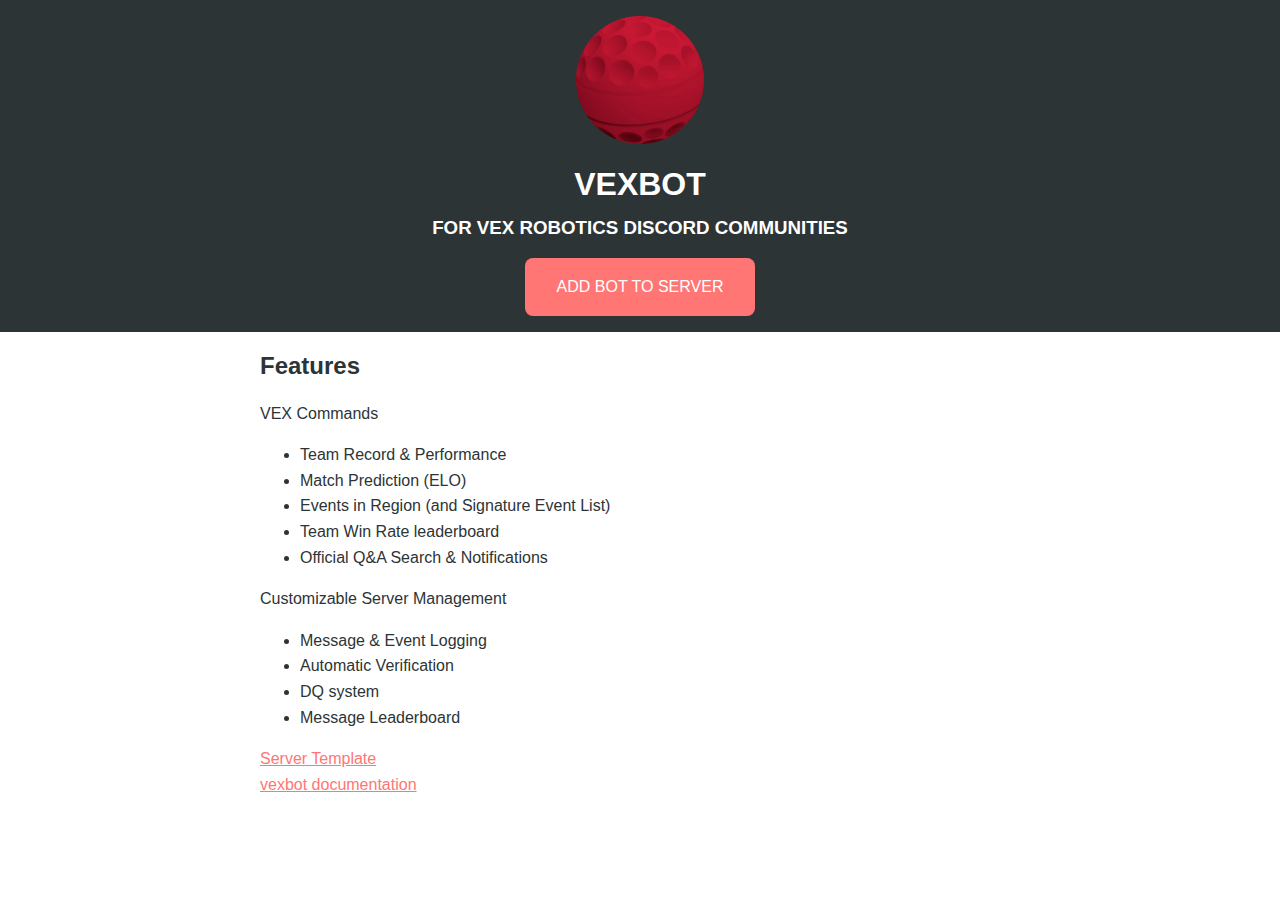
<file: index.html>
<!DOCTYPE html>
<html lang="en">
  <head>
    <meta charset="UTF-8" />
    <meta name="viewport" content="width=device-width, initial-scale=1.0" />
    <title>vexbot</title>

    <link rel="stylesheet" href="style.css" />
  </head>
  <body>
    <header>
      <img src="./vexbot.png" alt="vexbot logo" srcset="" />
      <h1 class="title">VEXBOT</h1>
      <h3 class="subheading">FOR VEX ROBOTICS DISCORD COMMUNITIES</h3>

      <a
        href="https://discord.com/api/oauth2/authorize?client_id=426557441199570956&permissions=8&redirect_uri=https%3A%2F%2Fvexbot.bren.app%2Fdocs%2F&scope=bot"
        class="button"
        >Add Bot To Server</a
      >
    </header>
    <main>
      <h2 class="section-head">Features</h2>

      <p>VEX Commands</p>
      <ul>
        <li>Team Record & Performance</li>
        <li>Match Prediction (ELO)</li>
        <li>Events in Region (and Signature Event List)</li>
        <li>Team Win Rate leaderboard</li>
        <li>Official Q&A Search & Notifications</li>
      </ul>

      <p>Customizable Server Management</p>
      <ul>
        <li>Message & Event Logging</li>
        <li>Automatic Verification</li>
        <li>DQ system</li>
        <li>Message Leaderboard</li>
      </ul>

      <a href="https://discord.new/qWAgYZZh2795">Server Template</a><br />
      <a href="/docs/">vexbot documentation</a>
    </main>
  </body>
</html>
</file>
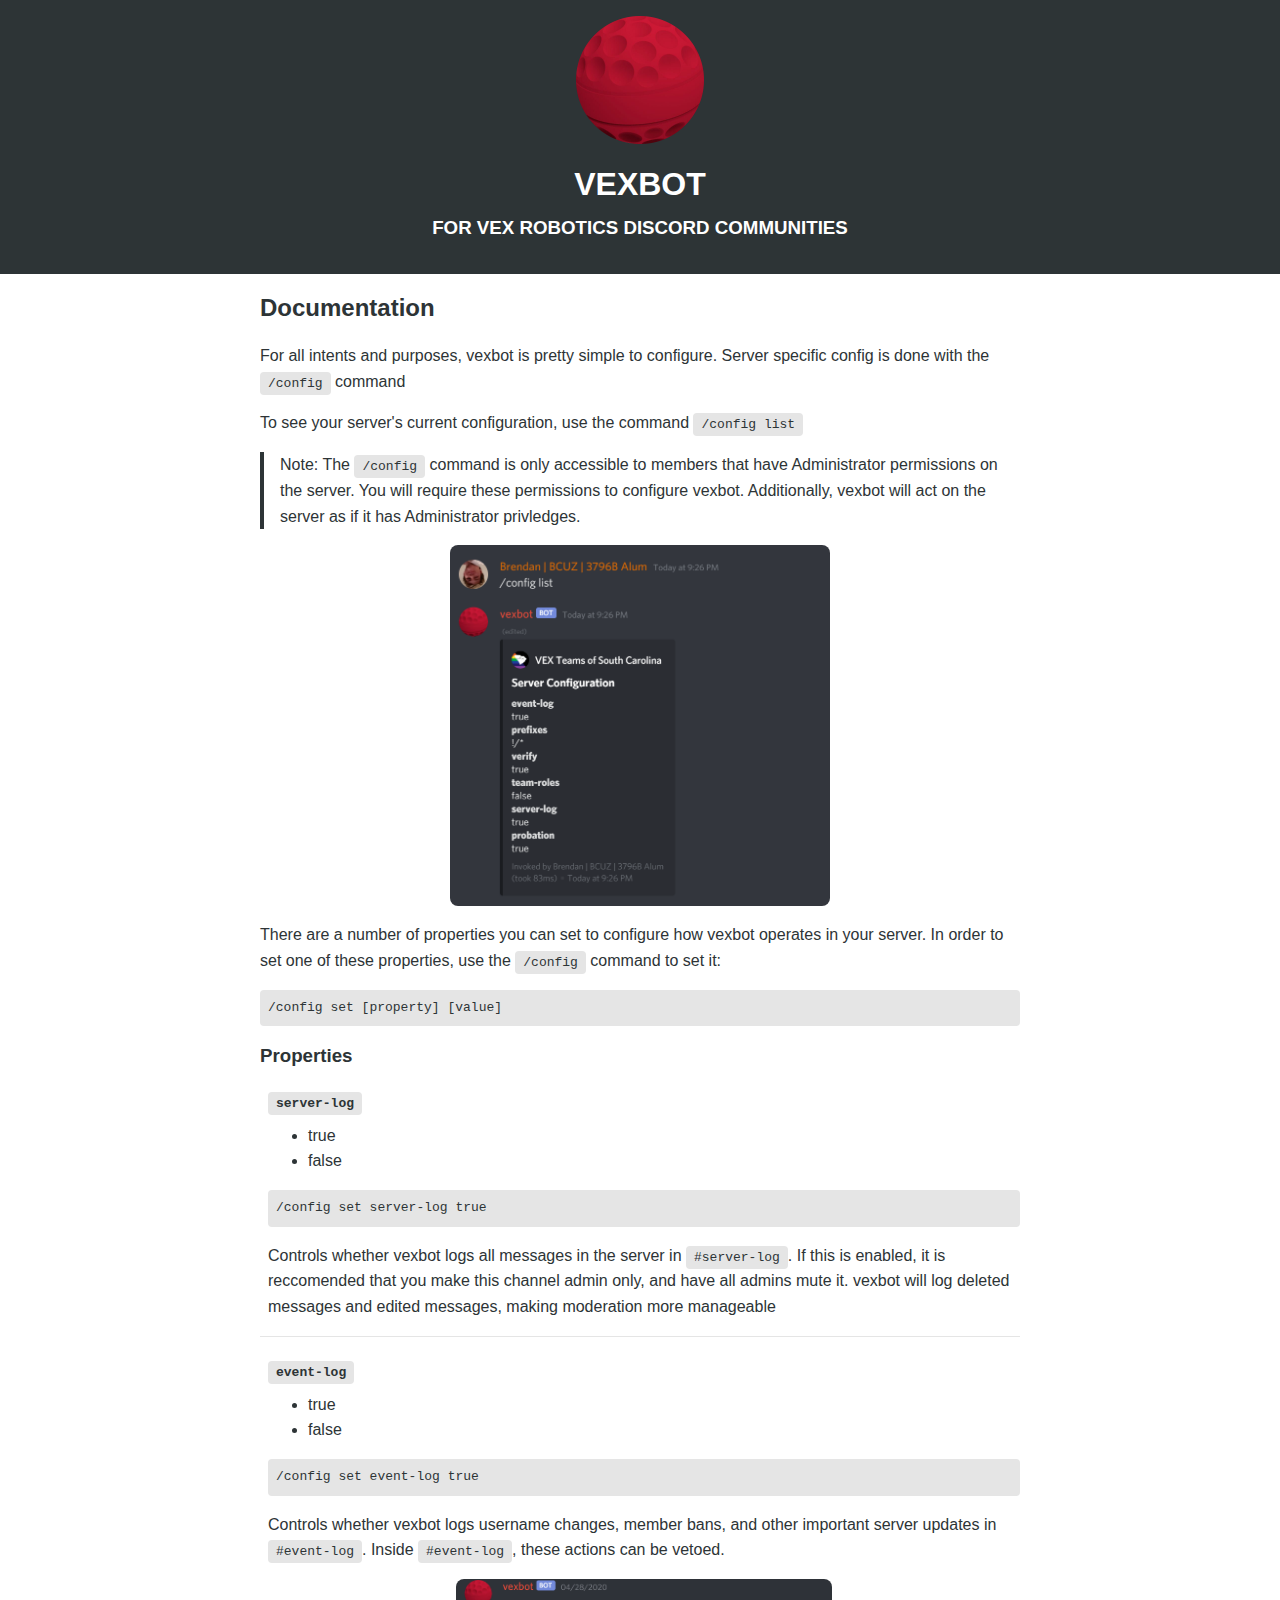
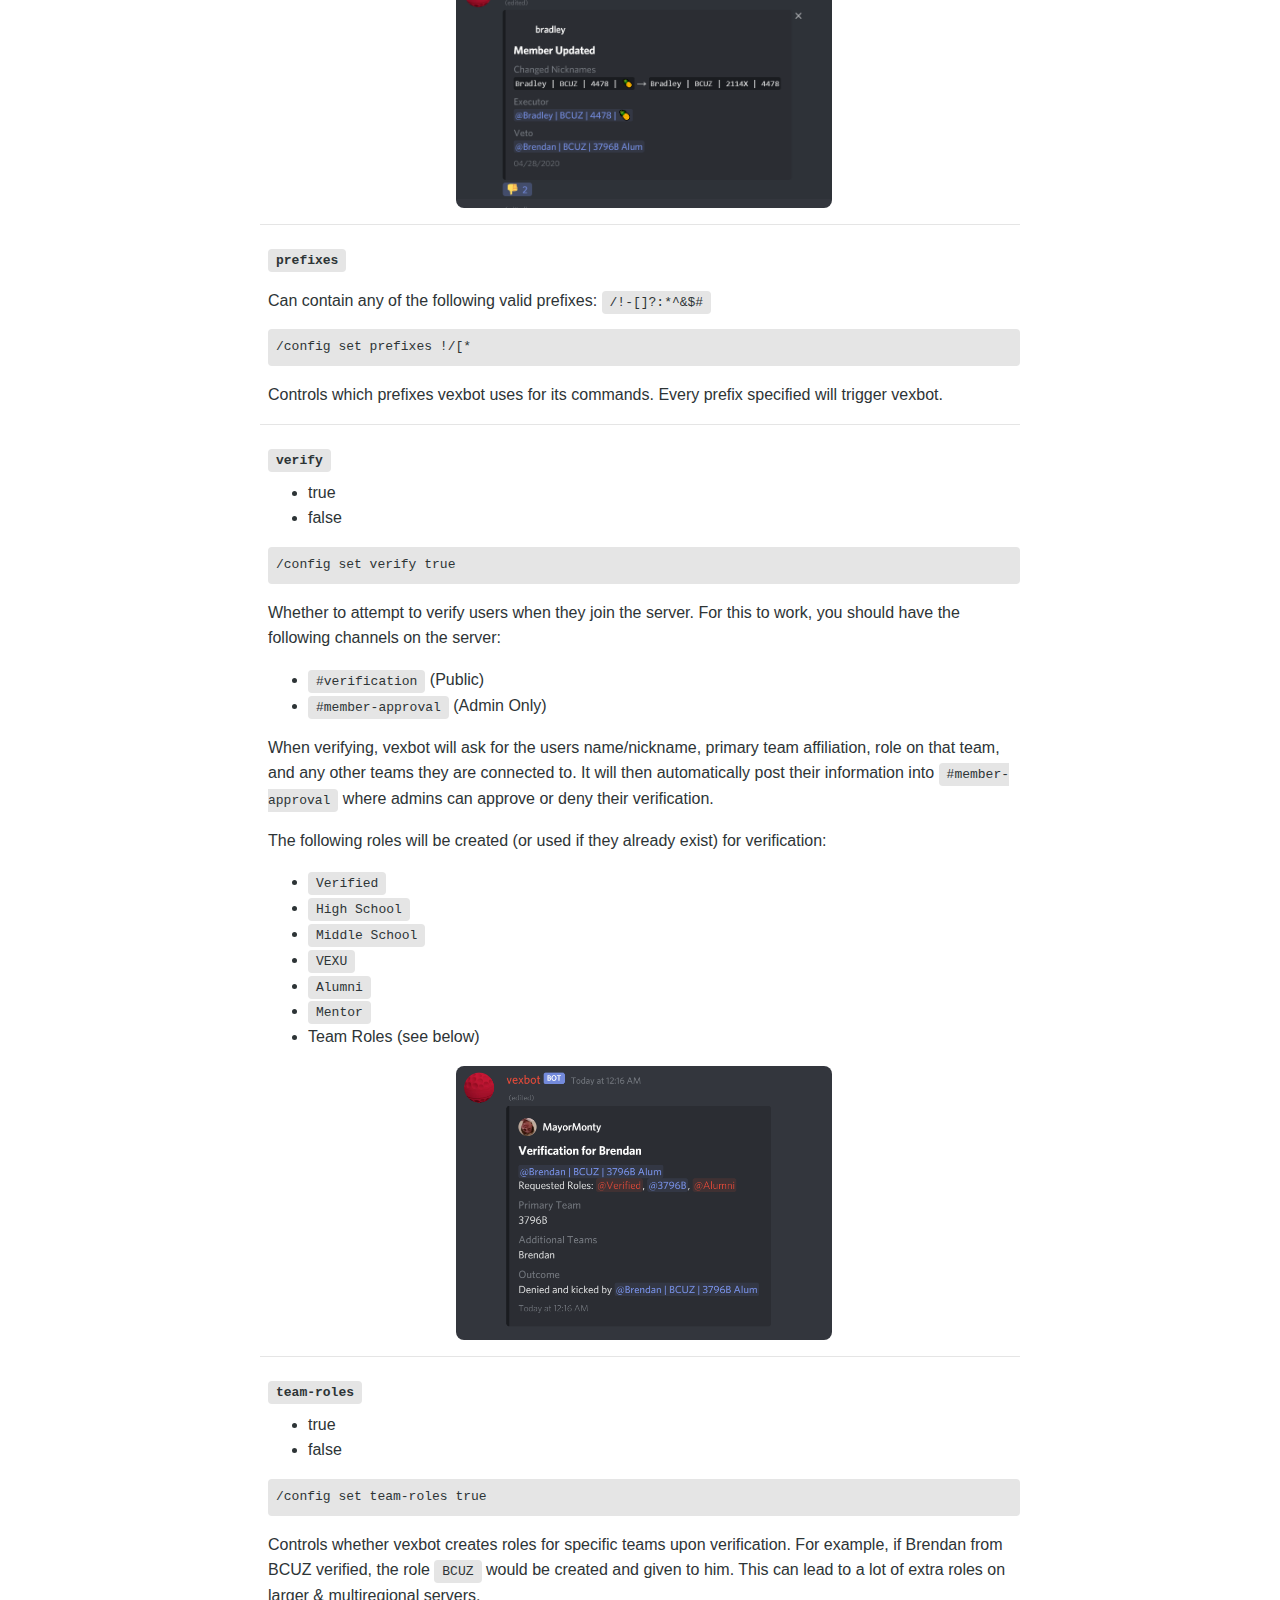
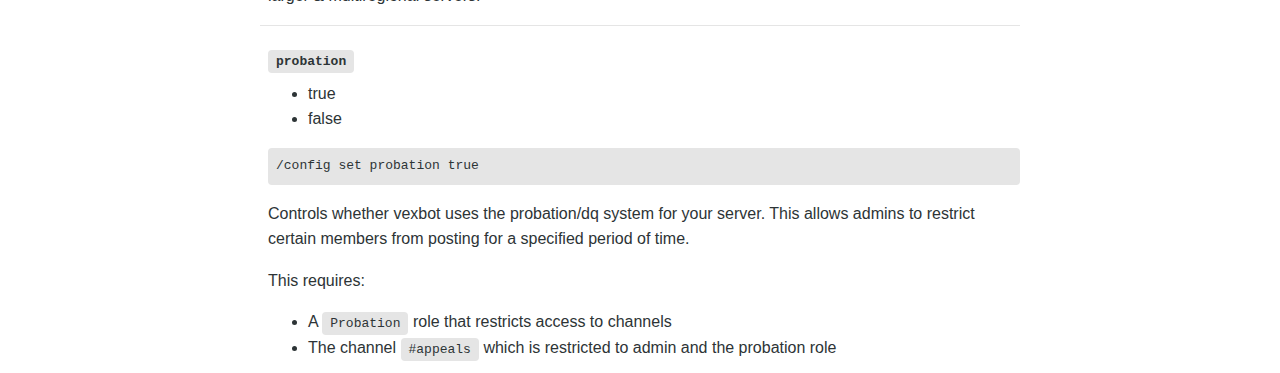
<file: docs/index.html>
<!DOCTYPE html>
<html lang="en">
  <head>
    <meta charset="UTF-8" />
    <meta name="viewport" content="width=device-width, initial-scale=1.0" />
    <title>vexbot</title>

    <link rel="stylesheet" href="/style.css" />
  </head>

  <body>
    <header>
      <img src="/vexbot.png" alt="vexbot logo" srcset="" />
      <h1 class="title">VEXBOT</h1>
      <h3 class="subheading">FOR VEX ROBOTICS DISCORD COMMUNITIES</h3>
    </header>
    <main>
      <h2 class="section-head">Documentation</h2>

      <p>
        For all intents and purposes, vexbot is pretty simple to configure.
        Server specific config is done with the <code>/config</code> command
      </p>

      <p>
        To see your server's current configuration, use the command
        <code>/config list</code>
      </p>

      <aside>
        Note: The <code>/config</code> command is only accessible to members
        that have Administrator permissions on the server. You will require
        these permissions to configure vexbot. Additionally, vexbot will act on
        the server as if it has Administrator privledges.
      </aside>

      <img
        src="./config_list.png"
        alt="The result of the config list command is an embed describing the current server configuration"
      />

      <p>
        There are a number of properties you can set to configure how vexbot
        operates in your server. In order to set one of these properties, use
        the <code>/config</code> command to set it:
      </p>

      <code class="block">
        /config set [property] [value]
      </code>

      <h3>Properties</h3>

      <section>
        <h4><code>server-log</code></h4>
        <ul>
          <li>true</li>
          <li>false</li>
        </ul>
        <code class="block">/config set server-log true</code>
        <p>
          Controls whether vexbot logs all messages in the server in
          <code>#server-log</code>. If this is enabled, it is reccomended that
          you make this channel admin only, and have all admins mute it. vexbot
          will log deleted messages and edited messages, making moderation more
          manageable
        </p>
      </section>

      <section>
        <h4><code>event-log</code></h4>
        <ul>
          <li>true</li>
          <li>false</li>
        </ul>
        <code class="block">/config set event-log true</code>
        <p>
          Controls whether vexbot logs username changes, member bans, and other
          important server updates in <code>#event-log</code>. Inside
          <code>#event-log</code>, these actions can be vetoed.
        </p>

        <img src="event_log.png" alt="An example of an event log embed" />
      </section>
      <section>
        <h4><code>prefixes</code></h4>
        <p>
          Can contain any of the following valid prefixes:
          <code>/!-[]?:*^&$#</code>
        </p>

        <code class="block">/config set prefixes !/[*</code>

        <p>
          Controls which prefixes vexbot uses for its commands. Every prefix
          specified will trigger vexbot.
        </p>
      </section>

      <section>
        <h4><code>verify</code></h4>
        <ul>
          <li>true</li>
          <li>false</li>
        </ul>
        <code class="block">/config set verify true</code>

        <p>
          Whether to attempt to verify users when they join the server. For this
          to work, you should have the following channels on the server:
        </p>
        <ul>
          <li><code>#verification</code> (Public)</li>
          <li><code>#member-approval</code> (Admin Only)</li>
        </ul>

        <p>
          When verifying, vexbot will ask for the users name/nickname, primary
          team affiliation, role on that team, and any other teams they are
          connected to. It will then automatically post their information into
          <code>#member-approval</code> where admins can approve or deny their
          verification.
        </p>

        <p>
          The following roles will be created (or used if they already exist)
          for verification:
        </p>
        <ul>
          <li><code>Verified</code></li>
          <li><code>High School</code></li>
          <li><code>Middle School</code></li>
          <li><code>VEXU</code></li>
          <li><code>Alumni</code></li>
          <li><code>Mentor</code></li>
          <li>Team Roles (see below)</li>
        </ul>

        <img src="verification.png" alt="An example of an event log embed" />
      </section>

      <section>
        <h4><code>team-roles</code></h4>
        <ul>
          <li>true</li>
          <li>false</li>
        </ul>
        <code class="block">/config set team-roles true</code>
        <p>
          Controls whether vexbot creates roles for specific teams upon
          verification. For example, if Brendan from BCUZ verified, the role
          <code>BCUZ</code> would be created and given to him. This can lead to
          a lot of extra roles on larger & multiregional servers.
        </p>
      </section>

      <section>
        <h4><code>probation</code></h4>
        <ul>
          <li>true</li>
          <li>false</li>
        </ul>
        <code class="block">/config set probation true</code>
        <p>
          Controls whether vexbot uses the probation/dq system for your server.
          This allows admins to restrict certain members from posting for a
          specified period of time.
        </p>

        <p>This requires:</p>
        <ul>
          <li>
            A <code>Probation</code> role that restricts access to channels
          </li>
          <li>
            The channel <code>#appeals</code> which is restricted to admin and
            the probation role
          </li>
        </ul>
      </section>
    </main>
  </body>
</html>
</file>
<file: style.css>
body,
html {
  height: 100%;
  margin: 0;

  font-family: Arial, Helvetica, sans-serif;
  color: #2d3436;
  line-height: 1.6;
}

h1,
h2,
h3 {
  line-height: 1.2;
}

h4 {
  margin-bottom: 8px;
}

h4 + ul {
  margin-top: 8px;
}

h3.subheading {
  margin-top: -8px;
}

header {
  background-color: #2d3436;
  color: #fff;

  padding: 16px 0;

  display: flex;
  flex-direction: column;
  align-items: center;
}

header img {
  width: 70vw;
  max-width: 128px;
}

main {
  width: 95%;
  max-width: 760px;
  margin: 16px auto;
}

a {
  color: #ff7675;
}

a.button {
  color: white;
  background-color: #ff7675;
  text-decoration: none;
  text-transform: uppercase;
  padding: 16px 32px;
  border-radius: 8px;
}

main img {
  border-radius: 8px;
  max-width: 50%;
  margin: 16px auto;
  display: block;
}

main code {
  border-radius: 4px;
  background-color: #e5e5e5;
  padding: 4px 8px;
}

main code.block {
  display: block;
  padding: 8px;
}

main aside {
  padding: 0 16px;
  margin: 16px 0;
  border-left: 4px solid #2d3436;
}

main section {
  padding-left: 8px;
  border-bottom: 1px solid #e5e5e5;
}

/** Support Custom Display Modes **/
@media (prefers-color-scheme: dark) {
  body,
  html {
    background-color: #1a1a1a;
    color: #e5e5e5;
  }

  main code {
    background-color: #111111;
  }
}

@media print {
  img {
    display: none !important;
  }

  body,
  html {
    color: #000;
    line-height: 1.4;
  }

  section {
    page-break-inside: avoid;
  }

  header {
    padding: 0;
  }

  a.button {
    display: none;
  }

  a::after {
    content: attr(href);
    margin-left: 8px;
  }
}
</file>
